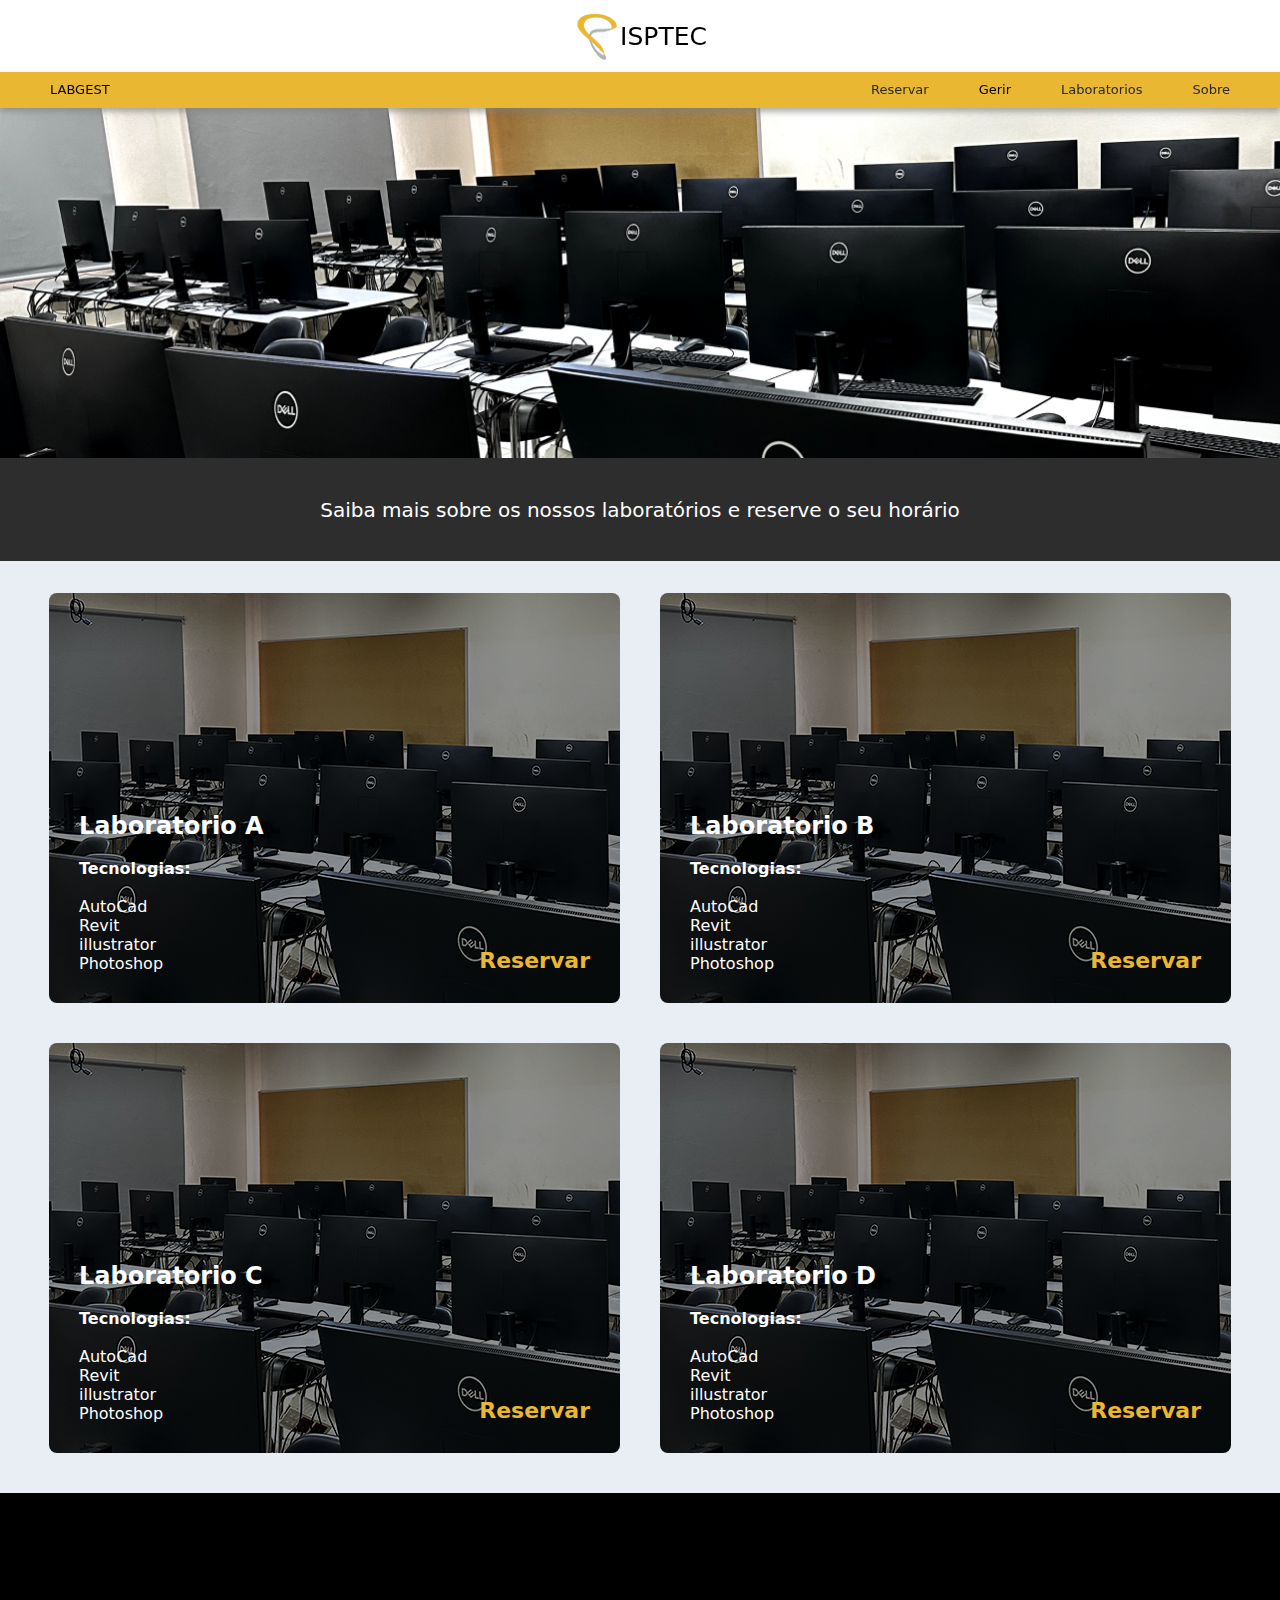
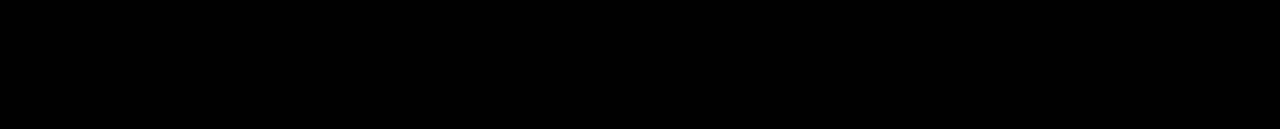
<file: index.html>
<!DOCTYPE html>
<html lang="pt">
<head>
    <meta charset="UTF-8">
    <meta http-equiv="X-UA-Compatible" content="IE=edge">
    <link rel="stylesheet" href="styles.css">
    <meta name="viewport" content="width=device-width, initial-scale=1.0">
    <title>Document</title>
</head>
<body>
    <Header class="header">
        <div class="Htop">
            <img class="logoISP" src="images/Logo_2.webp" alt="">
            <p class="ispName">ISPTEC</p>
        </div>
        <div class="Hbottom">
            <p>LABGEST</p>

            <div class="btnContainer">
                <p> <a href="#p1"> Reservar</a></p>
                <p>Gerir</p>
                <p> <a href="#p1"> Laboratorios</a></p>
                <p> <a href="#p3"> Sobre</a></p>
            </div>
        </div>
    </Header>
    <section class="mainSection">
        <div class="Sectiontop">

        </div>
        <div class="Sectionbottom">
            <p>Saiba mais sobre
            os nossos laboratórios
            e reserve o seu horário</p>
        </div>
    </section>

    <div id="p1" class="Labs">
        <div class="Lab">
            <div class="infoLab">
                <h2>Laboratorio A</h2>
                <br>
                <h4>Tecnologias:</h4>
                <br>
                <p>AutoCad</p>
                <p>Revit</p>
                <p>illustrator</p>
                <p>Photoshop</p>
            </div>

        <a href="reserva/index.html" class="reserva">Reservar</a>
        </div>
        <div  class="Lab">
            <div class="infoLab">
                <h2>Laboratorio B</h2>
                <br>
                <h4>Tecnologias:</h4>
                <br>
                <p>AutoCad</p>
                <p>Revit</p>
                <p>illustrator</p>
                <p>Photoshop</p>
            </div>

            <a href="reserva/index.html" class="reserva">Reservar</a>
        </div>
        <div class="Lab">
            <div class="infoLab">
                <h2>Laboratorio C</h2>
                <br>
                <h4>Tecnologias:</h4>
                <br>
                <p>AutoCad</p>
                <p>Revit</p>
                <p>illustrator</p>
                <p>Photoshop</p>
            </div>

            <a href="reserva/index.html" class="reserva">Reservar</a>
        </div>
        <div class="Lab">
            <div class="infoLab">
                <h2>Laboratorio D</h2>
                <br>
                <h4>Tecnologias:</h4>
                <br>
                <p>AutoCad</p>
                <p>Revit</p>
                <p>illustrator</p>
                <p>Photoshop</p>
            </div>

            <a href="reserva/index.html" class="reserva">Reservar</a>
        </div>
    </div>

    <footer id="p3" class="footer">

    </footer>
</body>
</html>
</file>
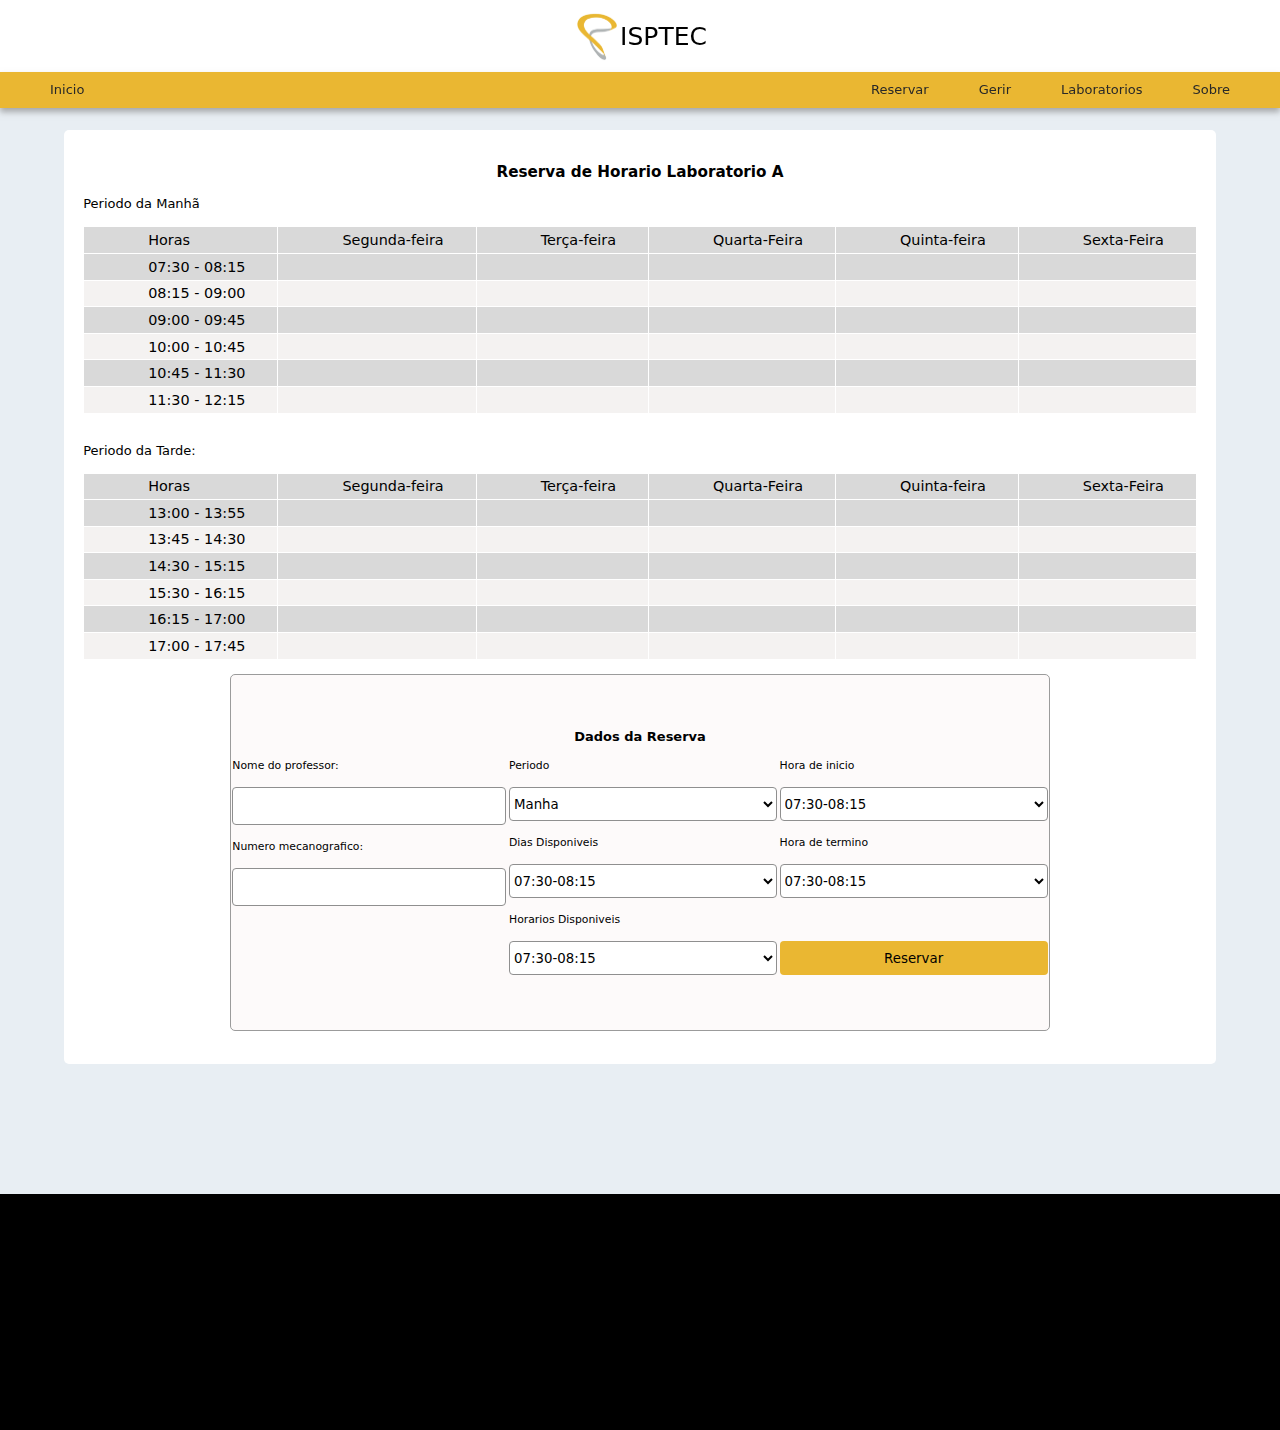
<file: reserva/index.html>
<!DOCTYPE html>
<html lang="en">
<head>
    <meta charset="UTF-8">
    <meta http-equiv="X-UA-Compatible" content="IE=edge">
    <meta name="viewport" content="width=device-width, initial-scale=1.0">
    <link rel="stylesheet" href="style.css">
    <title>Document</title>
</head>
<body>
    <Header class="header">
        <div class="Htop">
            <img class="logoISP" src="../images/Logo_2.webp" alt="">
            <p class="ispName">ISPTEC</p>
        </div>
        <div class="Hbottom">
            <a href="../index.html"><p>Inicio</p></a>
    
            <div class="btnContainer">
                <p>Reservar</p>
                <p>Gerir</p>
                <p>Laboratorios</p>
                <p>Sobre</p>
            </div>
        </div>
    </Header>
    <div class="cont">
        <section class="container">
            <h3>Reserva de Horario Laboratorio A</h3> <br>
           
            <div class="tabelaCont">
                <p>Periodo da Manhã</p> <br>
                <table class="table">
                    <thead>
                        <tr>
                            <td>Horas</td>
                            <td>Segunda-feira</td>
                            <td>Terça-feira</td>
                            <td>Quarta-Feira</td>
                            <td>Quinta-feira</td>
                            <td>Sexta-Feira</td>
                        </tr>
                    </thead>
                    <tbody>
                        <tr>
                            <td>07:30 - 08:15</td>
                            <td></td>
                            <td></td>
                            <td></td>
                            <td></td>
                            <td></td>
                        </tr>
                        <tr>
                            <td>08:15 - 09:00</td><td></td>
                            <td></td>
                            <td></td>
                            <td></td>
                            <td></td>
                        </tr>
                        <tr>
                            <td>09:00 - 09:45</td><td></td>
                            <td></td>
                            <td></td>
                            <td></td>
                            <td></td>
                        </tr>
                        <tr>
                            <td>10:00 - 10:45</td><td></td>
                            <td></td>
                            <td></td>
                            <td></td>
                            <td></td>
                        </tr>
                        <tr>
                            <td>10:45 - 11:30</td><td></td>
                            <td></td>
                            <td></td>
                            <td></td>
                            <td></td>
                        </tr>
                        <tr>
                            <td>11:30 - 12:15</td><td></td>
                            <td></td>
                            <td></td>
                            <td></td>
                            <td></td>
                        </tr>
                    </tbody>
                </table>
            </div> <br> <br>
            <div class="tabelaCont">
                <p>Periodo da Tarde:</p> <br>
                <table class="table">
                    <thead>
                        <tr>
                            <td>Horas</td>
                            <td>Segunda-feira</td>
                            <td>Terça-feira</td>
                            <td>Quarta-Feira</td>
                            <td>Quinta-feira</td>
                            <td>Sexta-Feira</td>
                        </tr>
                    </thead>
                    <tbody>
                        <tr>
                            <td>13:00 - 13:55</td>
                            <td></td>
                            <td></td>
                            <td></td>
                            <td></td>
                            <td></td>
                        </tr>
                        <tr>
                            <td>13:45 - 14:30</td><td></td>
                            <td></td>
                            <td></td>
                            <td></td>
                            <td></td>
                        </tr>
                        <tr>
                            <td>14:30 - 15:15</td><td></td>
                            <td></td>
                            <td></td>
                            <td></td>
                            <td></td>
                        </tr>
                        <tr>
                            <td>15:30 - 16:15</td><td></td>
                            <td></td>
                            <td></td>
                            <td></td>
                            <td></td>
                        </tr>
                        <tr>
                            <td>16:15 - 17:00</td><td></td>
                            <td></td>
                            <td></td>
                            <td></td>
                            <td></td>
                        </tr>
                        <tr>
                            <td>17:00 - 17:45</td><td></td>
                            <td></td>
                            <td></td>
                            <td></td>
                            <td></td>
                        </tr>
                    </tbody>
                </table>
            </div>
            <br>
            <div class="formCont">
                <h4>Dados da Reserva</h4> <br>
                <form action="">
                    <div class="prof">
                        <label for="prof">Nome do professor:</label>
                        <input name='prof'type="text">
                        <label for="mecanografico">Numero mecanografico:</label>
                        <input name='mecanografico'type="text">
                    </div>
                    <div class="periodos">
                        <label for="periodo">Periodo</label>
                        <select name="periodo" id="">
                            <option value="1">Manha</option>
                            <option value="1">Tarde</option>
                        </select>
                        <label for="dias">Dias Disponiveis</label>
                        <select name="dias" id="">
                            <option value="1">07:30-08:15</option>
                            <option value="1">08:15-09:00</option>
                            <option value="1">09:00-09:45</option>
                            <option value="1">10:00-10:45</option>
                            <option value="1">10:45-11:30</option>
                            <option value="1">11:30-12:15</option>
                        </select>
                        <label for="horas">Horarios Disponiveis</label>
                        <select name="horas" id="">
                            <option value="1">07:30-08:15</option>
                            <option value="1">08:15-09:00</option>
                            <option value="1">09:00-09:45</option>
                            <option value="1">10:00-10:45</option>
                            <option value="1">10:45-11:30</option>
                            <option value="1">11:30-12:15</option>
                        </select>
                    </div>
                    <div class="start">
                        <label for="periodo">Hora de inicio</label>
                        <select name="periodo" id="">
                            <option value="1">07:30-08:15</option>
                            <option value="1">08:15-09:00</option>
                            <option value="1">09:00-09:45</option>
                            <option value="1">10:00-10:45</option>
                            <option value="1">10:45-11:30</option>
                            <option value="1">11:30-12:15</option>
                        </select>
                        <label for="periodo">Hora de termino</label>
                        <select name="periodo" id="">
                            <option value="1">07:30-08:15</option>
                            <option value="1">08:15-09:00</option>
                            <option value="1">09:00-09:45</option>
                            <option value="1">10:00-10:45</option>
                            <option value="1">10:45-11:30</option>
                            <option value="1">11:30-12:15</option>
                        </select> <br>
                        <button>Reservar</button>
                    </div>
                </form>
            </div>
        </section>
       
        </div>
<footer id="p3" class="footer">

</footer>
</body>
</html>
</file>
<file: styles.css>
* {
  margin: 0;
  font-family: system-ui, -apple-system, BlinkMacSystemFont, 'Segoe UI', Roboto, Oxygen, Ubuntu, Cantarell, 'Open Sans', 'Helvetica Neue', sans-serif
}
html {
  scroll-behavior: smooth;
}
body {
  display: flex;
  flex-direction: column;
  background-color: #e8eef3;
}
.header {
  width: 100%;
  height: 122px;
  position: fixed;
}
.Htop {
  display: flex;
  height: 72px;
  background-color: white;
  color: black;
  align-items: center;
  justify-content: center;
}
.logoISP {
  width: 47px;
  height: 53px;
}
.Hbottom {
  padding: 10px 50px 0px 50px;
  height: 26px;
  background-color: #eab732;
  display: flex;
  justify-content: space-between;
  font-size: small;
  -webkit-box-shadow: 0px 4px 6px 0px rgba(128,128,128,0.64);
-moz-box-shadow: 0px 4px 6px 0px rgba(128,128,128,0.64);
box-shadow: 0px 4px 6px 0px rgba(128,128,128,0.64);

}
.Hbottom a {
  color:rgb(40, 40, 40);
  
}

.ispName {
  font-size: 25px;
}
a{
    text-decoration: none;
}
.btnContainer {
  display: flex;
  flex-direction: row;
  color:rgb(255, 255, 255);
}
.btnContainer p {
  margin-left: 50px;
  color: rgb(0, 0, 0);
}
.btnContainer p:hover {
  cursor: pointer;
}
.Hbottom p a:hover {
  color: rgb(255, 255, 255);
  cursor: pointer;
}

.mainSection {
  width: 100%;
  height: 553px;
}
.Sectiontop {
  width: 100%;
  height: 358px;
  background-image: url("images/Rectangle 3.png");
  background-repeat: none;
  margin-top: 100px;
  background-size: cover;
}
.Sectionbottom {
  display: flex;
  width: 100%;
  height: 103px;
  background-color: #2d2d2d;
  justify-content: center;
  align-items: center;
  color: white;
  font-size: 20px;
}

.Labs {
  display: flex;
  flex-direction: row;
  flex-wrap: wrap;
  justify-content: center;
  align-items: center;
  align-content: center;
  padding: 20px;
}

.Lab {
  width: 511px;
  height: 350px;
  background-image: url("images/labBack.png");
  background-repeat: no-repeat;
  border-radius: 8px;
  margin: 20px;
  display: flex;
  color: white;
  justify-content: space-between;
  align-items: flex-end;
  padding: 30px;
}

.reserva {
  font-size: 22px;
  font-weight: 600;
  color: #eab732;
  text-decoration: none;
}
.reserva:hover {
  color: #7b6019;
}
.footer {
  width: 100%;
  height: 236px;
  background-color: #000;
}
</file>
<file: reserva/style.css>
* {
  margin: 0;
  font-family: system-ui, -apple-system, BlinkMacSystemFont, 'Segoe UI', Roboto, Oxygen, Ubuntu, Cantarell, 'Open Sans', 'Helvetica Neue', sans-serif
}
body {
  display: flex;
  flex-direction: column;
  background-color: #e8eef3;
}
.header {
  width: 100%;
  height: 122px;
  position: fixed;
  
}
.Htop {
  display: flex;
  height: 72px;
  background-color: white;
  color: black;
  align-items: center;
  justify-content: center;
}
.logoISP {
  width: 47px;
  height: 53px;
}
.Hbottom {
  padding: 10px 50px 0px 50px;
  height: 26px;
  background-color: #eab732;
  display: flex;
  justify-content: space-between;
  -webkit-box-shadow: 0px 4px 6px 0px rgba(128,128,128,0.64);
-moz-box-shadow: 0px 4px 6px 0px rgba(128,128,128,0.64);
box-shadow: 0px 4px 6px 0px rgba(128,128,128,0.64);
  font-size: small;
}
.Hbottom p {
  color: rgb(40, 40, 40);
}

.ispName {
  font-size: 25px;
}

.btnContainer {
  display: flex;
  flex-direction: row;
}
.btnContainer p {
  margin-left: 50px;
  color:rgb(40, 40, 40);
}
.btnContainer p:hover {
  cursor: pointer;
}
.Hbottom p:hover {
  color: rgb(255, 255, 255);
  cursor: pointer;
}
a{
    text-decoration: none;
}

.cont{
    display: flex;
    width: 100%;
    height:1194px ;
    justify-content: center;
    align-items: center;
    align-content: space-between;

}
.container{

    display: flex;
    flex-direction: column;
    width: 90%;
    height: 934px;
    background-color: white;
    border-radius: 5px;
    justify-content: center;
    align-items: center;
  font-size: small;
}


.table {
  background-color: #D9D9D9;
  border-collapse: collapse; 
  font-size: smaller;
}

.table tr th,
.table tr td {
  border-bottom: 1px solid #e2e2e2;
  font-size: smaller;
}

.table tr:last-child td {
  border-bottom: 0;
}

.table tr th {
  font-weight: 400;
  color: #757575 ;
}
.table tr td {
  padding: 0.3rem 2rem 0.3rem 4rem;
  font-weight: 300;
  font-size: 0.9rem;
  border: solid 1px white;
}
.table thead tr{
}
.table tr:nth-child(even){
  background-color: #f4f2f1;
}

.formCont{
  width: 71%;
  height: 355px;
  background-color: #FDFAFA;
  display: flex;
  flex-direction: column;
  justify-content: center;
  align-items: center;
  border: solid 1px #9B9B9B; 
  border-radius: 5px;
}
.formCont form{
  width: 100%;
display: flex;
justify-content: space-around;
}
.prof{
  display: flex;
  flex-direction: column;
  gap: 15px;
  font-size: smaller;
}
.periodos{
  display: flex;
  flex-direction: column;
  gap: 15px;
  font-size: smaller;


}
table thead tr td {

  font-size: smaller;
}
.start{

  display: flex;
  flex-direction: column;
  gap: 15px;
  font-size: smaller;
}
.formCont form input{
  width: 268px;
  height: 34px;
  border-style: none;
  border: solid 1px rgb(143, 143, 143);
  border-radius: 4px;
}
.formCont form select{
  width: 268px;
  height: 34px;
  border-style: none;
  border: solid 1px rgb(143, 143, 143);
  border-radius: 4px;
  background-color: white;
}
.formCont form button{
  width: 268px;
  height: 34px;
  border-style: none;
  
  border-radius: 4px;
  background-color: #EAB732;
}
.formCont form button:hover{
  background-color: #ffdd88;
}
.footer {
  width: 100%;
  height: 236px;
  background-color: #000;
}
</file>
